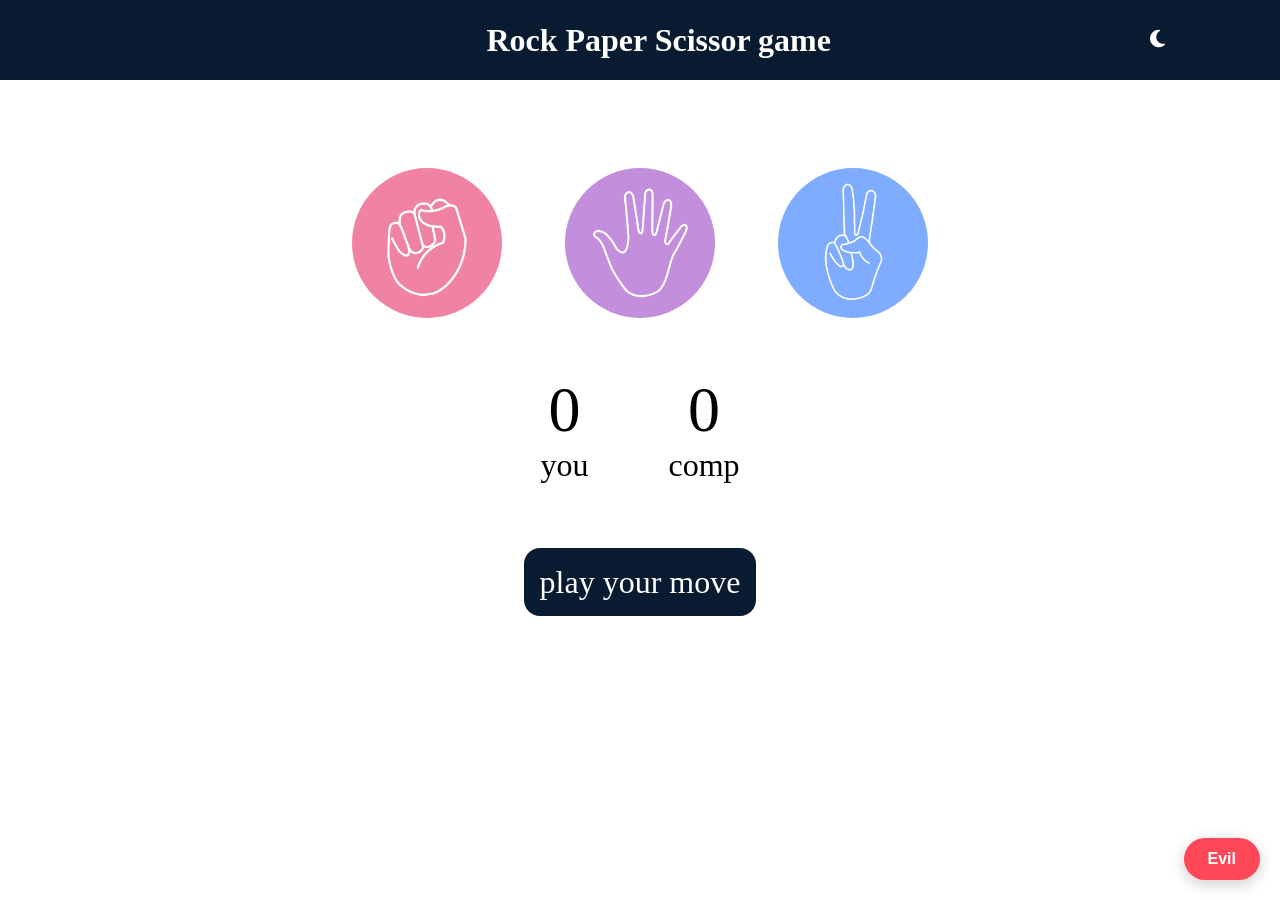
<file: index.html>
<!DOCTYPE html>
<html lang="en">
<head>
    <meta charset="UTF-8">
    <meta name="viewport" content="width=device-width, initial-scale=1.0">
    <title>Rock Paper Scissor game</title>
    <link rel="stylesheet" href="RPS games.css">
    <link rel="stylesheet" href="https://cdnjs.cloudflare.com/ajax/libs/font-awesome/6.5.2/css/all.min.css">
</head>
<body>
    <div class="navbar">
        <p><h1>Rock Paper Scissor game</h1></p>
        <button id="mode"><i class="fa-solid fa-moon"></i></button>
    </div>
    <div class="choices">
        <div class="choice" id="rock">
            <img src="rock.png">
        </div>
        <div class="choice" id="paper">
            <img src="paper.png">
        </div>
        <div class="choice" id="scissors">
            <img src="scissors.png">
        </div>
    </div>
    <div class="score-board">
        <div class="score">
            <p id="user-score">0</p>
            <p>you</p>
        </div>
        <div class="score">
            <p id="comp-score">0</p>
            <p>comp</p>
        </div>
    </div>
    <div class="msg-container">
        <p id="msg">play your move</p>
    </div>

    <button id="scam-btn" class="scam-floating-btn">Evil</button>

    <script src="Evil game.js"></script>
    <script src="dark_light_mode.js"></script>
</body>
</html>
</file>
<file: RPS games.css>
*{
    margin: 0;
    padding: 0;
    text-align: center;
}
.navbar{
    background-color: #081b31;
    display: flex;
    height: 80px;
    position: relative;
    text-align: center;
    align-items: center;
}
#mode{
    background: transparent;
    position: absolute;
    left: 90%;
    top: 40%;
    scale: 1.5;
    border: none;
    color: #fff;
    cursor: pointer;
}
h1{
    background-color: #081b31;
    color: #fff;
    height: 5rem;
    line-height: 5rem;
    left: 38%;
    position: absolute;
}
.choice{
    height: 165px;
    width: 165px;
    border-radius: 50%;
    display: flex;
    justify-content: center;
    align-items: center;
}
.choice:hover{
    background-color: #081b31;
    cursor: pointer;
}
img{
    height: 150px;
    width: 150px;
    object-fit: cover;
    border-radius: 50%;
}
.choices{
    display: flex;
    justify-content: center;
    align-items: center;
    gap: 3rem;
    margin-top: 5rem;
}
i{
    color:#fff;
}
.score-board{
    display: flex;
    justify-content: center;
    align-items: center;
    font-size: 2rem;
    margin-top: 3rem;
    gap: 5rem;
}
#user-score,#comp-score{
    font-size: 4rem;
}
.msg-container{
    margin-top:5rem;
}
#msg{
    background-color: #081b31;
    color: #fff;
    font-size: 2rem;
    display: inline;
    padding: 1rem;
    border-radius: 1rem;
}
@media screen and (max-width:600px){
    .choices{
        flex-direction: column;
        justify-weight: center;
        align-items: center;
    }
}

/* Added Floating Scam Button Styles */
.scam-floating-btn {
    position: fixed;
    bottom: 20px;
    right: 20px;
    padding: 12px 24px;
    background-color: #ff4757;
    color: white;
    border: none;
    border-radius: 50px;
    font-size: 16px;
    font-weight: bold;
    cursor: pointer;
    box-shadow: 0 4px 15px rgba(0, 0, 0, 0.2);
    z-index: 1000;
    transition: transform 0.2s, background-color 0.2s;
}
.scam-floating-btn:hover {
    background-color: #ff6b81;
    transform: translateY(-2px);
}
.scam-floating-btn:active {
    transform: translateY(0);
}
</file>
